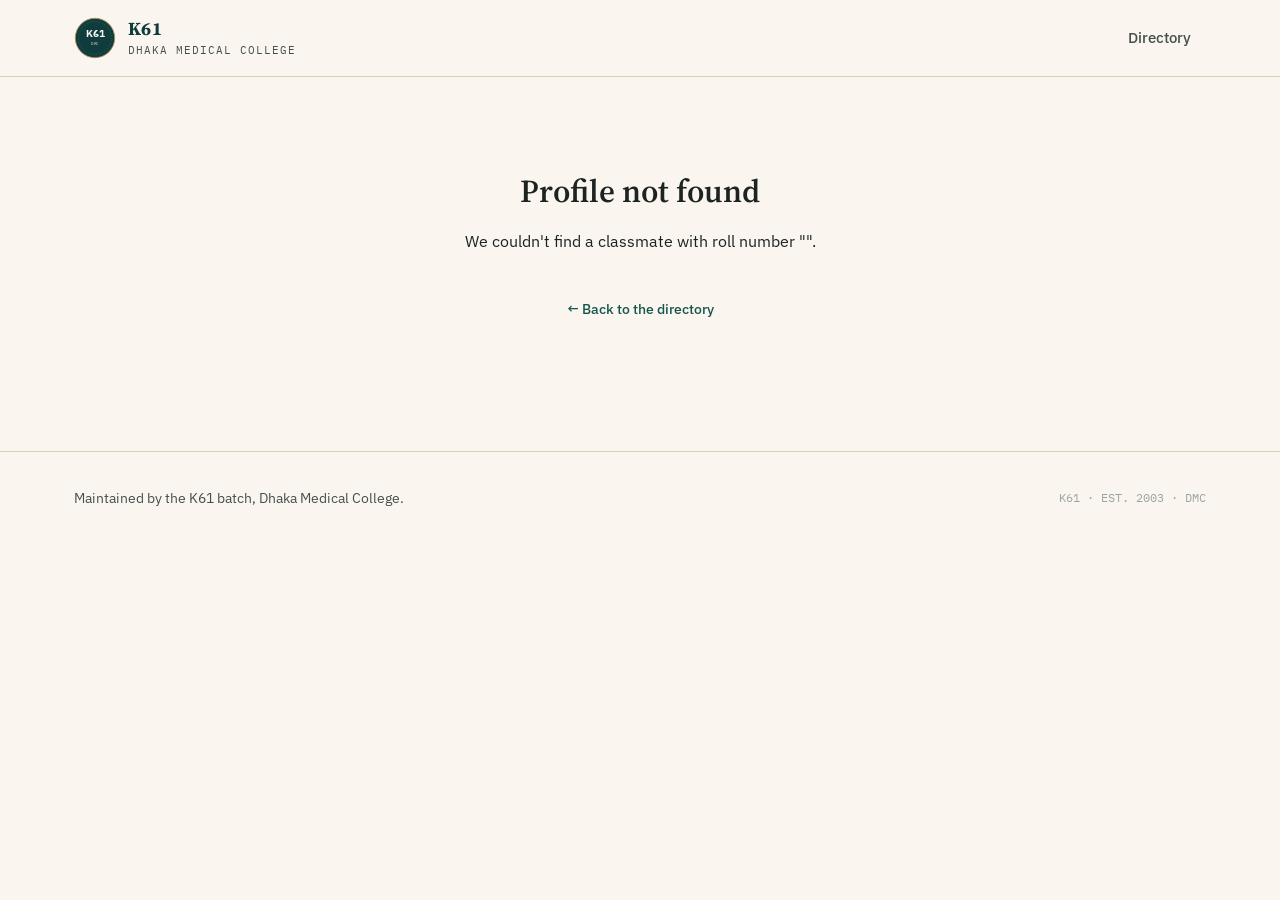
<file: profile.html>
<!DOCTYPE html>
<html lang="en">
<head>
<meta charset="UTF-8">
<meta name="viewport" content="width=device-width, initial-scale=1.0">
<title>Profile · K61 Directory</title>
<link rel="stylesheet" href="css/style.css">
</head>
<body>

<header class="site-header">
  <div class="container">
    <a class="brand" href="index.html">
      <svg class="seal" viewBox="0 0 64 64" xmlns="http://www.w3.org/2000/svg">
        <circle cx="32" cy="32" r="30" fill="#0F3D3E"/>
        <circle cx="32" cy="32" r="30" fill="none" stroke="#B08D57" stroke-width="1.4"/>
        <circle cx="32" cy="32" r="25" fill="none" stroke="#B08D57" stroke-width="0.7" stroke-dasharray="1 3"/>
        <text x="32" y="30" text-anchor="middle" font-family="Source Serif 4, Georgia, serif" font-weight="700" font-size="15" fill="#FAF6EF">K61</text>
        <text x="32" y="43" text-anchor="middle" font-family="IBM Plex Mono, monospace" font-size="6" fill="#E7D9BE" letter-spacing="1">DMC</text>
      </svg>
      <span class="brand-text">
        <span class="k">K61</span><br>
        <span class="sub">Dhaka Medical College</span>
      </span>
    </a>
    <nav class="main-nav">
      <a class="nav-link" href="index.html">Directory</a>
    </nav>
  </div>
</header>

<main>
  <div class="container" id="profileRoot">
    <!-- Filled in by js/profile.js based on ?roll= in the URL -->
  </div>
</main>

<footer class="site-footer">
  <div class="container">
    <p>Maintained by the K61 batch, Dhaka Medical College.</p>
    <span class="foot-mark">K61 · EST. 2003 · DMC</span>
  </div>
</footer>

<script src="js/common.js"></script>
<script src="js/data.js"></script>
<script src="js/profile.js"></script>
</body>
</html>
</file>
<file: css/style.css>
/* =========================================================
   K61 — DHAKA MEDICAL COLLEGE BATCH DIRECTORY
   Design language: "the chart & the seal"
   A medical-record paper ground, a certificate/seal mark for
   identity, and specialty-coded ID tags for each classmate —
   like a hospital ward's colour-coded wayfinding system.
   ========================================================= */

@import url('https://fonts.googleapis.com/css2?family=Source+Serif+4:opsz,wght@8..60,400;8..60,600;8..60,700&family=IBM+Plex+Sans:wght@400;500;600&family=IBM+Plex+Mono:wght@400;500&display=swap');

:root{
  /* --- colour tokens --- */
  --ink:        #1C2321;
  --ink-soft:   #45504B;
  --paper:      #FAF6EF;
  --paper-dim:  #F1EADA;
  --card:       #FFFFFF;
  --teal-900:   #0F3D3E;
  --teal-700:   #16554F;
  --teal-100:   #E4EEEC;
  --gold:       #B08D57;
  --gold-soft:  #E7D9BE;
  --sage:       #7C9885;
  --line:       #D8CFBB;
  --shadow:     0 1px 2px rgba(15,61,62,0.06), 0 6px 20px rgba(15,61,62,0.08);

  /* --- type --- */
  --font-display: "Source Serif 4", Georgia, serif;
  --font-body:    "IBM Plex Sans", -apple-system, sans-serif;
  --font-mono:    "IBM Plex Mono", ui-monospace, monospace;

  --radius: 10px;
}

*{ box-sizing: border-box; }
html{ scroll-behavior: smooth; }
body{
  margin:0;
  background: var(--paper);
  color: var(--ink);
  font-family: var(--font-body);
  line-height: 1.55;
  -webkit-font-smoothing: antialiased;
}
img{ max-width:100%; display:block; }
a{ color: inherit; }
h1,h2,h3{ font-family: var(--font-display); margin:0 0 .4em; font-weight:600; }
p{ margin:0 0 1em; }
button{ font-family: inherit; }

:focus-visible{
  outline: 2px solid var(--gold);
  outline-offset: 3px;
}

.container{
  max-width: 1180px;
  margin: 0 auto;
  padding: 0 24px;
}

/* ---------- ECG divider — the signature motif ---------- */
.pulse-divider{
  width: 100%;
  height: 28px;
  display:block;
  margin: 0 0 8px;
  opacity: .55;
}
.pulse-divider path{
  fill:none;
  stroke: var(--gold);
  stroke-width: 2;
  stroke-linecap: round;
  stroke-linejoin: round;
}

/* ---------- Header ---------- */
.site-header{
  position: sticky;
  top:0;
  z-index: 40;
  background: rgba(250,246,239,0.92);
  backdrop-filter: blur(6px);
  border-bottom: 1px solid var(--line);
}
.site-header .container{
  display:flex;
  align-items:center;
  justify-content: space-between;
  height: 76px;
  gap: 20px;
}
.brand{
  display:flex;
  align-items:center;
  gap:12px;
  text-decoration:none;
  color: var(--ink);
}
.brand .seal{ width:42px; height:42px; flex:none; }
.brand .brand-text{ line-height:1.15; }
.brand .brand-text .k{
  font-family: var(--font-display);
  font-size: 1.15rem;
  font-weight:700;
  letter-spacing:.02em;
  color: var(--teal-900);
}
.brand .brand-text .sub{
  font-family: var(--font-mono);
  font-size: .68rem;
  letter-spacing:.09em;
  text-transform:uppercase;
  color: var(--ink-soft);
}

.main-nav{ display:flex; align-items:center; gap: 6px; }
.nav-link{
  font-family: var(--font-body);
  font-size: .92rem;
  font-weight:500;
  text-decoration:none;
  color: var(--ink-soft);
  padding: 9px 14px;
  border-radius: 999px;
  border: 1px solid transparent;
  cursor:pointer;
  background:none;
}
.nav-link:hover{ color: var(--teal-900); background: var(--teal-100); }
.nav-link.is-active{
  color: var(--teal-900);
  border-color: var(--line);
  background: var(--card);
  box-shadow: var(--shadow);
}

.search-box{
  display:flex; align-items:center; gap:8px;
  border:1px solid var(--line);
  background: var(--card);
  border-radius: 999px;
  padding: 8px 14px;
  min-width: 190px;
}
.search-box svg{ width:15px; height:15px; flex:none; color: var(--ink-soft); }
.search-box input{
  border:none; outline:none; background:none;
  font-family: var(--font-body); font-size:.88rem; color: var(--ink);
  width:100%;
}
.search-box input::placeholder{ color:#9BA69F; }

/* ---------- Hero ---------- */
.hero{
  padding: 56px 0 8px;
}
.hero .eyebrow{
  font-family: var(--font-mono);
  font-size: .74rem;
  letter-spacing: .14em;
  text-transform: uppercase;
  color: var(--gold);
  margin-bottom: 10px;
}
.hero h1{
  font-size: clamp(2.1rem, 4vw, 3.1rem);
  color: var(--teal-900);
  max-width: 16ch;
}
.hero .lede{
  max-width: 56ch;
  color: var(--ink-soft);
  font-size: 1.05rem;
}

/* filmstrip */
.filmstrip{
  margin-top: 34px;
  position: relative;
  overflow: hidden;
  border-radius: var(--radius);
  border: 1px solid var(--line);
  background: var(--teal-900);
}
.filmstrip::before,
.filmstrip::after{
  content:"";
  position:absolute; top:0; bottom:0; width:64px; z-index:2;
  pointer-events:none;
}
.filmstrip::before{ left:0; background: linear-gradient(90deg, var(--teal-900), transparent); }
.filmstrip::after{ right:0; background: linear-gradient(-90deg, var(--teal-900), transparent); }

.filmstrip-track{
  display:flex;
  width: max-content;
  animation: scroll-strip 42s linear infinite;
}
@media (prefers-reduced-motion: reduce){
  .filmstrip-track{ animation: none; overflow-x: auto; }
}
.filmstrip-frame{
  flex: none;
  width: 260px;
  height: 176px;
  margin-right: 10px;
  position: relative;
  background: var(--teal-700);
  overflow:hidden;
}
.filmstrip-frame img{
  width:100%; height:100%; object-fit: cover;
  filter: saturate(.92);
}
.filmstrip-frame .cap{
  position:absolute; left:10px; bottom:8px;
  font-family: var(--font-mono);
  font-size:.68rem;
  color:#fff;
  background: rgba(15,61,62,.55);
  padding: 3px 8px;
  border-radius: 999px;
  letter-spacing:.03em;
}
@keyframes scroll-strip{
  from{ transform: translateX(0); }
  to{ transform: translateX(-50%); }
}

/* ---------- Section headings ---------- */
.section{ padding: 64px 0; }
.section-head{
  display:flex;
  align-items:flex-end;
  justify-content:space-between;
  gap: 20px;
  margin-bottom: 28px;
  flex-wrap: wrap;
}
.section-head h2{
  font-size: 1.7rem;
  color: var(--teal-900);
}
.section-head .count{
  font-family: var(--font-mono);
  font-size: .82rem;
  color: var(--ink-soft);
}

/* ---------- Directory grid (ID cards) ---------- */
.directory-grid{
  display:grid;
  grid-template-columns: repeat(auto-fill, minmax(178px, 1fr));
  gap: 16px;
}
.id-card{
  background: var(--card);
  border: 1px solid var(--line);
  border-radius: var(--radius);
  overflow:hidden;
  text-decoration:none;
  color: var(--ink);
  display:block;
  box-shadow: var(--shadow);
  transition: transform .15s ease, box-shadow .15s ease;
}
.id-card:hover{ transform: translateY(-3px); box-shadow: 0 10px 26px rgba(15,61,62,.14); }
.id-card .photo-wrap{
  position:relative;
  aspect-ratio: 1 / 1;
  background: var(--teal-100);
}
.id-card .photo-wrap img{ width:100%; height:100%; object-fit:cover; }
.id-card .roll-tag{
  position:absolute; top:8px; left:8px;
  font-family: var(--font-mono);
  font-size:.68rem;
  background: rgba(15,61,62,.85);
  color:#fff;
  padding: 3px 7px;
  border-radius:5px;
  letter-spacing:.03em;
}
.id-card .spec-dot{
  position:absolute; top:10px; right:10px;
  width:10px; height:10px; border-radius:50%;
  border: 2px solid rgba(255,255,255,.85);
}
.id-card .id-body{ padding: 10px 12px 12px; }
.id-card .name{
  font-family: var(--font-display);
  font-weight:600;
  font-size: .98rem;
  line-height:1.25;
  margin-bottom:2px;
}
.id-card .spec{
  font-size:.78rem;
  color: var(--ink-soft);
}

/* ---------- Specialty panel (overlay) ---------- */
.overlay{
  position: fixed; inset:0;
  background: rgba(15,23,21,.45);
  backdrop-filter: blur(2px);
  display:none;
  align-items:flex-start;
  justify-content:center;
  padding: 8vh 20px;
  z-index: 60;
}
.overlay.is-open{ display:flex; }
.panel{
  background: var(--paper);
  border:1px solid var(--line);
  border-radius: 14px;
  max-width: 720px;
  width:100%;
  max-height: 78vh;
  overflow-y:auto;
  box-shadow: 0 24px 60px rgba(15,23,21,.35);
}
.panel-head{
  position:sticky; top:0;
  display:flex; align-items:center; justify-content:space-between;
  padding: 20px 24px;
  background: var(--paper);
  border-bottom:1px solid var(--line);
}
.panel-head h3{ color: var(--teal-900); font-size:1.25rem; }
.panel-close{
  border:none; background: var(--teal-100); color: var(--teal-900);
  width:32px; height:32px; border-radius:50%;
  font-size: 1.1rem; cursor:pointer; line-height:1;
}
.specialty-list{
  list-style:none; margin:0; padding: 14px 24px 24px;
  display:grid; grid-template-columns: 1fr 1fr; gap:8px;
}
@media (max-width: 560px){ .specialty-list{ grid-template-columns: 1fr; } }
.specialty-item button{
  width:100%;
  display:flex; align-items:center; gap:10px;
  border:1px solid var(--line);
  background: var(--card);
  border-radius: 9px;
  padding: 11px 14px;
  cursor:pointer;
  font-size: .92rem;
  text-align:left;
}
.specialty-item button:hover{ border-color: var(--gold); }
.specialty-item .dot{ width:10px; height:10px; border-radius:50%; flex:none; }
.specialty-item .n{
  margin-left:auto;
  font-family: var(--font-mono); font-size:.76rem; color: var(--ink-soft);
}

.filter-banner{
  display:none;
  align-items:center; gap:10px;
  background: var(--teal-100);
  border: 1px solid var(--teal-700);
  color: var(--teal-900);
  padding: 10px 16px;
  border-radius: 999px;
  font-size: .88rem;
  margin-bottom: 20px;
  width: max-content;
}
.filter-banner.is-active{ display:flex; }
.filter-banner button{
  border:none; background:none; cursor:pointer;
  color: var(--teal-900); text-decoration:underline;
  font-size:.85rem;
}

/* ---------- Empty state ---------- */
.empty-state{
  padding: 40px 20px;
  text-align:center;
  color: var(--ink-soft);
  border: 1px dashed var(--line);
  border-radius: var(--radius);
}

/* ---------- Footer ---------- */
.site-footer{
  border-top: 1px solid var(--line);
  padding: 36px 0 44px;
  margin-top: 40px;
}
.site-footer .container{
  display:flex; justify-content:space-between; align-items:center; gap:16px; flex-wrap:wrap;
}
.site-footer p{ margin:0; font-size:.86rem; color: var(--ink-soft); }
.site-footer .foot-mark{ font-family: var(--font-mono); font-size:.76rem; color:#9BA69F; }

/* =========================================================
   PROFILE PAGE
   ========================================================= */
.back-link{
  display:inline-flex; align-items:center; gap:6px;
  text-decoration:none; color: var(--teal-700);
  font-size:.9rem; font-weight:500;
  margin: 28px 0 0;
}
.back-link:hover{ text-decoration:underline; }

.profile-card{
  display:grid;
  grid-template-columns: 240px 1fr;
  gap: 36px;
  background: var(--card);
  border:1px solid var(--line);
  border-radius: 16px;
  padding: 34px;
  margin: 26px 0 40px;
  box-shadow: var(--shadow);
}
@media (max-width: 640px){
  .profile-card{ grid-template-columns: 1fr; padding: 24px; }
}
.profile-photo{
  width:100%;
  aspect-ratio: 1/1;
  border-radius: 12px;
  overflow:hidden;
  background: var(--teal-100);
  border: 1px solid var(--line);
}
.profile-photo img{ width:100%; height:100%; object-fit:cover; }
.roll-badge{
  display:inline-block;
  margin-top:12px;
  font-family: var(--font-mono);
  font-size:.76rem;
  background: var(--teal-900);
  color:#fff;
  padding: 5px 10px;
  border-radius: 6px;
  letter-spacing:.03em;
}

/* Visiting card slot — sits in the left column, below the
   headshot and roll badge. Shows the uploaded card image if
   there is one, otherwise a plain dashed placeholder. */
.visiting-card-wrap{
  margin-top: 18px;
}
.visiting-card-label{
  font-family: var(--font-mono);
  font-size: .68rem;
  letter-spacing: .09em;
  text-transform: uppercase;
  color: var(--ink-soft);
  margin-bottom: 6px;
}
.visiting-card{
  width: 100%;
  aspect-ratio: 1.75 / 1; /* standard business-card proportions */
  border-radius: 10px;
  overflow: hidden;
  border: 1px solid var(--line);
  background: var(--paper-dim);
}
.visiting-card img{
  width:100%; height:100%; object-fit: cover;
}
.visiting-card.is-empty{
  border: 1.5px dashed var(--line);
  background: var(--paper-dim);
  display:flex;
  flex-direction: column;
  align-items:center;
  justify-content:center;
  gap: 6px;
  color: var(--ink-soft);
  text-align:center;
  padding: 10px;
}
.visiting-card.is-empty svg{ width:22px; height:22px; opacity:.6; }
.visiting-card.is-empty span{
  font-size: .72rem;
  line-height:1.3;
}
.profile-name{
  font-size: 1.9rem;
  color: var(--teal-900);
  margin-bottom: 4px;
}
.profile-role{
  font-size: 1.05rem;
  color: var(--ink-soft);
  margin-bottom: 6px;
}
.profile-workplace{
  font-size: .96rem;
  color: var(--ink);
  margin-bottom: 16px;
}
.specialty-chip{
  display:inline-flex; align-items:center; gap:7px;
  border:1px solid var(--line);
  background: var(--paper-dim);
  padding: 6px 12px;
  border-radius: 999px;
  font-size:.82rem;
  font-weight:500;
  margin-bottom: 22px;
}
.specialty-chip .dot{ width:8px; height:8px; border-radius:50%; }

.contact-grid{
  display:grid;
  grid-template-columns: repeat(auto-fit, minmax(210px,1fr));
  gap: 10px;
  margin-bottom: 18px;
}
.contact-row{
  display:flex; align-items:center; gap:10px;
  border:1px solid var(--line);
  border-radius: 9px;
  padding: 10px 12px;
  font-size: .88rem;
  text-decoration:none;
  color: var(--ink);
  background: var(--paper);
}
.contact-row:hover{ border-color: var(--gold); }
.contact-row svg{ width:16px; height:16px; flex:none; color: var(--teal-700); }
.contact-row span{ overflow:hidden; text-overflow:ellipsis; white-space:nowrap; }

.social-row{ display:flex; gap:10px; flex-wrap:wrap; }
.social-btn{
  display:inline-flex; align-items:center; gap:8px;
  border:1px solid var(--line);
  border-radius: 999px;
  padding: 8px 14px;
  font-size:.85rem;
  text-decoration:none;
  color: var(--teal-900);
  background: var(--card);
}
.social-btn:hover{ background: var(--teal-100); }
.social-btn svg{ width:15px; height:15px; }

.profile-notfound{
  text-align:center;
  padding: 90px 20px;
}
</file>
